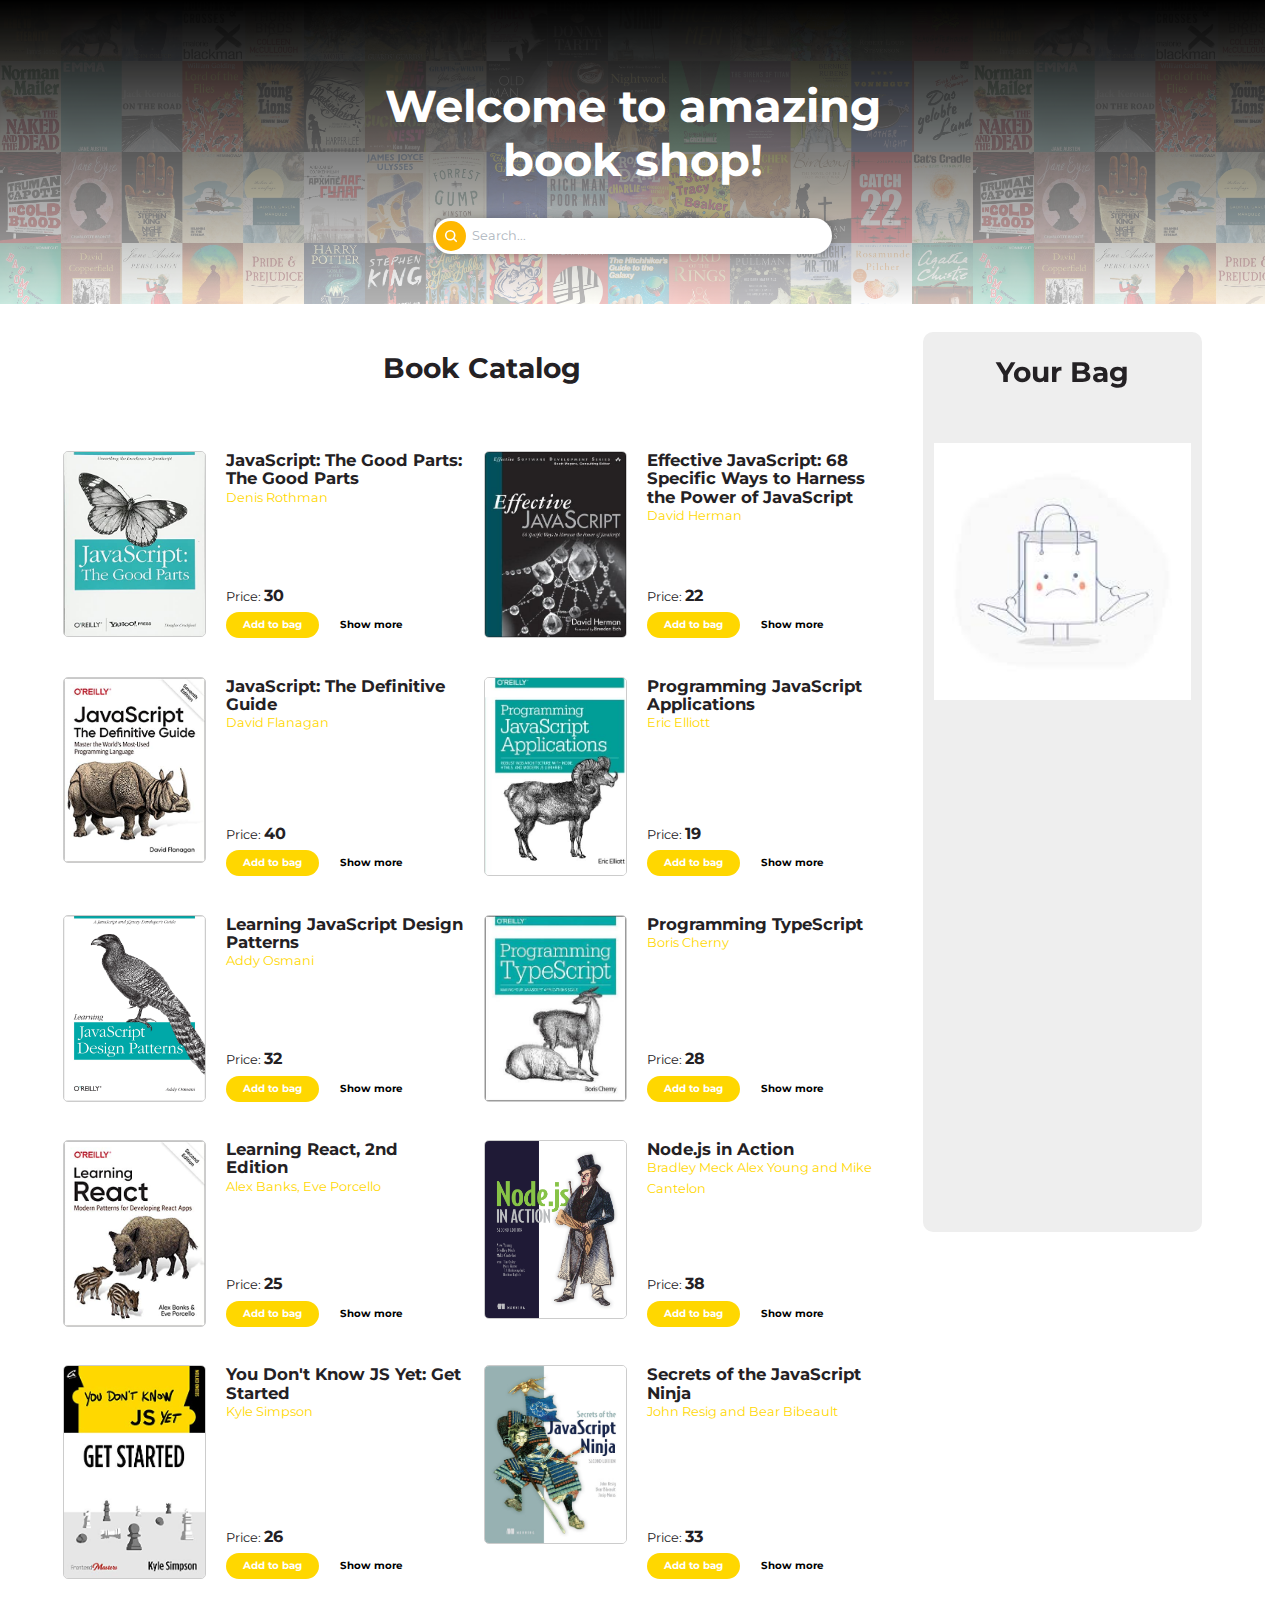
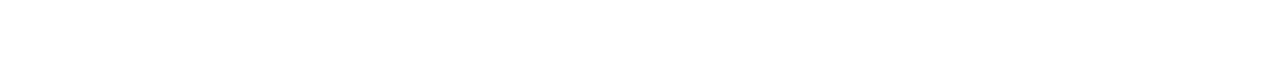
<file: index.html>
<!DOCTYPE html>
<html lang="en">

<head>
    <meta charset="UTF-8">
    <meta name="viewport" content="width=device-width, initial-scale=1.0">
    <title>Book Shop</title>
    <!-- Normalize CSS -->
    <link rel="stylesheet" href="css/normalize.css">
    <!-- Main CSS -->
    <link rel="stylesheet" href="css/style.css">
    <!-- font awesome -->
    <link rel="stylesheet" href="https://cdnjs.cloudflare.com/ajax/libs/font-awesome/6.5.2/css/all.min.css"
        integrity="sha512-SnH5WK+bZxgPHs44uWIX+LLJAJ9/2PkPKZ5QiAj6Ta86w+fsb2TkcmfRyVX3pBnMFcV7oQPJkl9QevSCWr3W6A=="
        crossorigin="anonymous" referrerpolicy="no-referrer" />
</head>

<body>

    <div class="overlay" id="overlay"></div>

    <header>
        <div class="container">
            <h1>Welcome to amazing <br> book shop!</h1>
            <form action="#" autocomplete="off">
                <input type="search" placeholder="Search..." id="search-input">
            </form>
        </div>
    </header>

    <main>
        <div class="container">
            <section class="books__container">
                <h2>Book Catalog</h2>
                <div id="books" class="books-wrapper">
                    <!-- books -->
                </div>
            </section>
            <aside class="bag">
                <button class="btn-circle btn-close" id="bag-close">&#10005;</button>

                <h2>Your Bag</h2>

                <div class="no-data">
                    <img src="assets/images/site/empty.jpg" alt="bag is empty image">
                </div>

                <div class="bag__books">
                    <button class="btn-circle disabled" id="bag-prev">
                        <i class="fas fa-chevron-left"></i>
                    </button>

                    <div class="slider">
                        <div id="bag_books_wrapper">
                            <!-- bag book card -->
                        </div>
                    </div>

                    <button class="btn-circle" id="bag-next">
                        <i class="fas fa-chevron-right"></i>
                    </button>
                </div>

                <div>
                    <p class="price">Total: <big>$<span id="totalPrice">0</span></big></p>
                    <a href="confirm-order.html" class="btn btn-warning mt-1">Confirm Order</a>
                </div>
            </aside>
            <button id="bag-toggler">
                <span id="bag-book-count" class="badge d-none">5</span>
                <i class="fa-solid fa-basket-shopping"></i>
            </button>
        </div>
    </main>

    <!-- Modal -->
    <div class="modal" id="modal">
        <button class="btn-circle btn-close" id="modal-close">&#10005;</button>
        <h5 id="modal-title">JavaScript: The Good Parts</h5>
        <p id="modal-description">
            With JavaScript: The Good Parts, you'll discover a beautiful, elegant, lightweight and
            highly expressive language that
            lets you create effective code, whether you're managing object libraries or just trying to get Ajax to
            run fast. If you
            develop sites or applications for the Web, this book is an absolute must
        </p>
    </div>

    <!-- Book template -->
    <template id="book-template">
        <div id="book" data-book-index="1">
            <div class="book__img">
                <img src="assets/images/thumbnails/Effective JavaScript_68 Specific Ways to Harness the Power of JavaScript.jpg"
                    alt="" draggable="true">
            </div>
            <div class="book__content">
                <div class="book__content__div">
                    <h3 id="bookTitle">JavaScript: The Good Parts</h3>
                    <p id="bookAuth">Douglas Crockford</p>
                </div>
                <div class="book__content__div">
                    <div class="stars" id="stars">
                        <i class="fa-solid fa-star" data-rate="1"></i>
                        <i class="fa-solid fa-star" data-rate="2"></i>
                        <i class="fa-solid fa-star" data-rate="3"></i>
                        <i class="fa-solid fa-star" data-rate="4"></i>
                        <i class="fa-solid fa-star" data-rate="5"></i>
                    </div>
                    <p class="price">Price: <big id="price">$30</big></p>
                    <div class="buttons">
                        <button class="btn btn-warning" id="add-to-bag">Add to bag</button>
                        <button class="btn" id="show-more">Show more</button>
                    </div>
                </div>
            </div>
        </div>
    </template>

    <!-- Bag book template -->
    <template id="bag-book-template">
        <div class="bag__books-card" id="bag-book">
            <button class="btn-circle btn-close" id="bag-book-close">&#10005;</button>
            <div class="card-image">
                <img id="bag-book-Thumbnail"
                    src="assets/images/thumbnails/Effective JavaScript_68 Specific Ways to Harness the Power of JavaScript.jpg"
                    alt="">
            </div>
            <div class="card-content">
                <h3 id="bag-book-title">JavaScript: The Good Parts</h3>
                <p id="bag-book-auth">Douglas Crockford</p>
                <p class="price">Price <big id="bag-book-price">$30</big></p>
                <div>
                    <button class="btn-circle disabled" id="dec">&minus;</button>
                    <span class="bag-book-count">1</span>
                    <button class="btn-circle" id="inc">&plus;</button>
                </div>
            </div>
        </div>
    </template>

    <script src="js/main.js" type="module"></script>
</body>

</html>
</file>
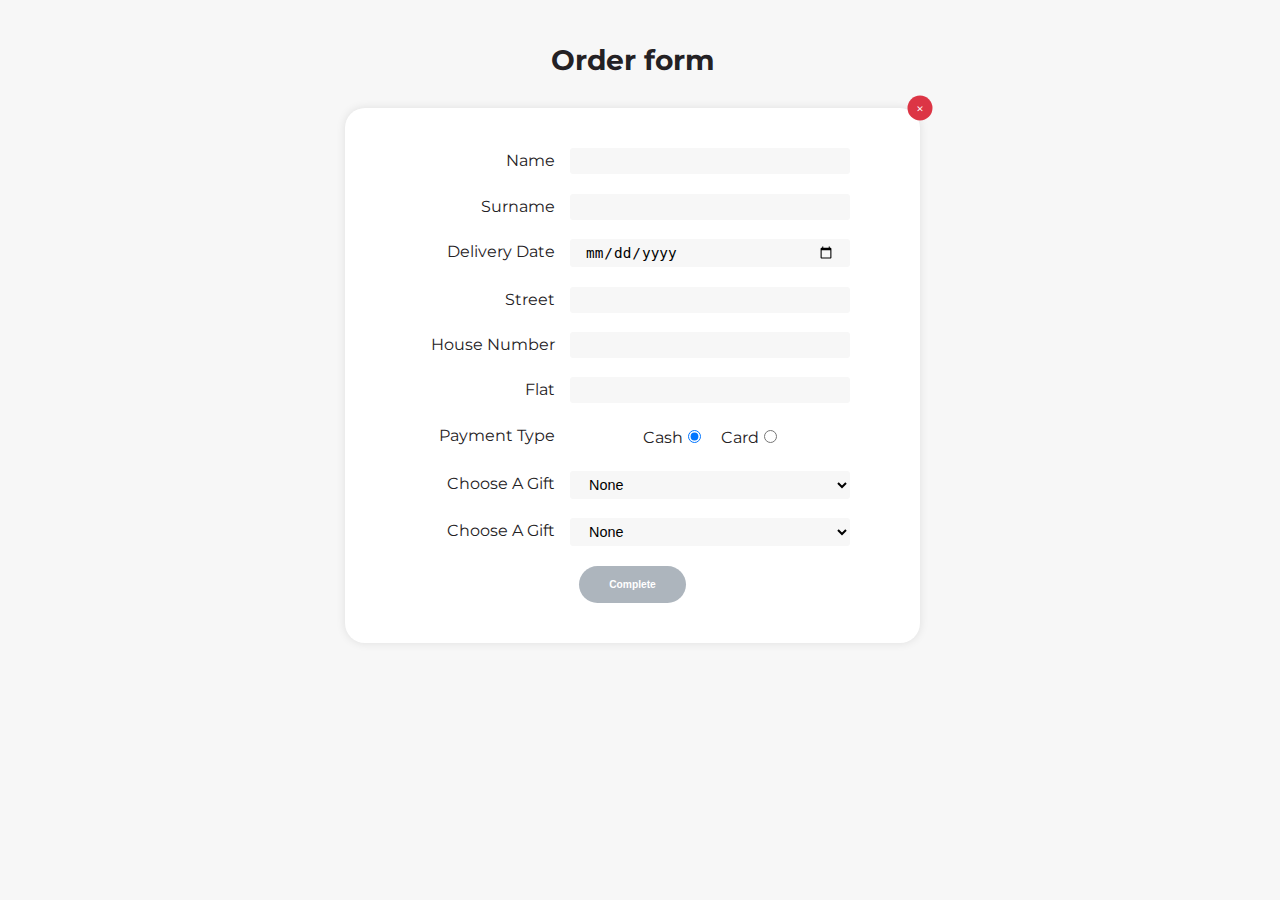
<file: confirm-order.html>
<!DOCTYPE html>
<html lang="en">

<head>
    <meta charset="UTF-8">
    <meta name="viewport" content="width=device-width, initial-scale=1.0">
    <title>Document</title>
    <link rel="stylesheet" href="css/style.css">
    <link rel="stylesheet" href="css/form.css">
</head>

<body>

    <section class="confirm-style" id="confirm-section">
        <h2>Order form</h2>

        <form class="white-card">
            <a href="index.html" class="btn-circle btn-close">&#10005;</a>
            <div>
                <label for="name">Name</label>
                <input class="delivery-input" type="text" id="firstName" minlength="4">
                <div class="feedback">
                    The field is invalid (minimum 4 letters, no spaces)
                </div>
            </div>
            <div>
                <label for="surname">Surname</label>
                <input class="delivery-input" type="text" id="lastName" minlength="4">
                <div class="feedback">
                    The field is invalid (minimum 5 letters, no spaces)
                </div>
            </div>
            <div>
                <label for="delivery-date">Delivery date</label>
                <input class="delivery-input" type="date" min="0" id="delivery-date">
                <div class="feedback">
                    The field is invalid (not earlier than tomorrow)
                </div>
            </div>
            <div>
                <label for="street">street</label>
                <input class="delivery-input" type="text" id="street">
                <div class="feedback">
                    The field is invalid (minimum 5 letters/numbers)
                </div>
            </div>
            <div>
                <label for="house-number">House number</label>
                <input class="delivery-input" type="number" id="house-number">
                <div class="feedback">
                    The field is invalid (positive numbers only)
                </div>
            </div>
            <div>
                <label for="flat">Flat</label>
                <input class="delivery-input" type="text" id="flat">
                <div class="feedback">
                    The field is invalid (positive numbers and dash only)
                </div>
            </div>
            <div>
                <p>Payment type</p>

                <div class="justify-content-center">
                    <div>
                        <label for="cash">Cash</label>
                        <input type="radio" id="cash" value="cash" name="payment-type" checked>
                    </div>

                    <div>
                        <label for="card">Card</label>
                        <input type="radio" id="card" value="card" name="payment-type">
                    </div>
                </div>

                <div class="feedback">
                    One of them has to be checked
                </div>
            </div>
            <div>
                <label for="gift-1">Choose a gift</label>
                <select name="gift-1" id="gift-1" class="delivery-input">
                    <option value="">None</option>
                    <option value="pack">Pack as a gift</option>
                    <option value="poscard">Add poscard</option>
                    <option value="discount">Provide 2% discount to the text time</option>
                    <option value="pen">Branded pen or pencil</option>
                </select>

                <div class="feedback">.</div>
            </div>
            <div>
                <label for="gift-2">Choose a gift</label>
                <select name="gift-2" id="gift-2" class="delivery-input">
                    <option value="">None</option>
                    <option value="pack">Pack as a gift</option>
                    <option value="poscard">Add poscard</option>
                    <option value="discount">Provide 2% discount to the text time</option>
                    <option value="pen">Branded pen or pencil</option>
                </select>
                <div class="feedback">.</div>
            </div>

            <button type="submit" id="submit-btn" class="btn disabled">Complete</button>
        </form>
    </section>

    <section class="confirm-style complete-section d-none" id="complete-section">
        <h2>Complete Order</h2>
        <div class="white-card">
            <a href="index.html" class="btn-circle btn-close">&#10005;</a>

            <h3>Congratulations! Order has been completed</h3>

            <div>
                <div>
                    <p>Customer</p>
                    <p id="customer"></p>
                </div>
                <div>
                    <p>Delivery address</p>
                    <p id="delivery-address"></p>
                </div>
                <div>
                    <p>Delivery date</p>
                    <p id="delivery-date"></p>
                </div>
                <div>
                    <p>Payment</p>
                    <p id="payment"></p>
                </div>
                <div>
                    <p>Gifts</p>
                    <p id="gifts"></p>
                </div>
            </div>
            <a href="index.html" class="btn btn-warning mt-1">Back to Shop</a>
        </div>
    </section>

    <script src="js/form.js"></script>
</body>

</html>
</file>
<file: css/style.css>
/* fonts */
@font-face {
    font-family: Montserrat;
    src: url("../assets/fonts/Montserrat/Montserrat-VariableFont_wght.ttf") format('truetype');
}

/* default styles */
* {
    margin: 0;
    padding: 0;
    box-sizing: border-box;
}

html {
    scrollbar-gutter: stable;
}

body {
    font-family: Montserrat, system-ui, -apple-system, BlinkMacSystemFont, 'Segoe UI', Roboto, Oxygen, Ubuntu, Cantarell, 'Open Sans', 'Helvetica Neue', sans-serif;
    line-height: 1.6;
    font-size: 1.125rem;
    color: #242124;
}

:root {
    --red: #dc3545;
    --gray: #adb5bd;
    --light: #f7f7f7;
    --gold: #FFD700;
}

img {
    max-width: 100%;
    display: block;
}

button {
    cursor: pointer;
    user-select: none;
}

h1 {
    font-size: clamp(25px, 3.5vw, 70px);
}

h2 {
    font-size: clamp(20px, 2.2vw, 45px);
}

h3 {
    font-size: clamp(12px, 1.3vw, 25px);
    line-height: 1.1;
}

p {
    font-size: clamp(10px, 1vw, 18px);
}

::placeholder {
    color: #adb5bd;
}

/* global styles */
.container {
    max-width: 1920px;
    width: 90%;
    margin: auto;
}

.bg-red {
    background-color: var(--red);
}

.fa-star {
    color: #e4e4e4;
    cursor: pointer;
    font-size: clamp(12px, 1vw, 22px);
    transition: all .3s;
}

.fa-star.active {
    color: var(--gold);
}

.fa-star:hover {
    transform: scale(1.3);
}

.price big {
    font-size: clamp(16px, 1.2vw, 25px);
    font-weight: bold;
}

.mt-1 {
    margin-top: 10px;
}

.overlay {
    position: fixed;
    top: 0;
    left: 0;
    z-index: 10;
    background-color: rgba(0, 0, 0, 0.5);
    width: 100vw;
    height: 100vh;
    cursor: pointer;
    opacity: 0;
    display: none;
}

.d-none {
    display: none !important;
}

html:has(#modal.active) {
    overflow-y: hidden;
    scrollbar-gutter: stable;
}

html:has(#modal.active) .overlay {
    opacity: 1;
    display: block;
}

/* buttons */

.btn-circle {
    width: clamp(8px, 1.8vw, 30px);
    aspect-ratio: 1;
    border-radius: 50%;
    border: none;
    font-size: clamp(12px, 1.4vw, 30px);
    line-height: 0;
    color: white;
    background-color: var(--gold);
    font-weight: 500;
    transition: all .3s;
    text-decoration: none;
    display: grid;
    place-items: center;
}

.btn-circle i {
    line-height: 0;
}

.btn-circle:not(.btn-close, .disabled):hover,
.btn-circle:not(.btn-close, .disabled):focus {
    transform: scale(1.1);
}

.btn-circle.disabled {
    background-color: rgb(203, 203, 203);
    cursor: auto;
}

.btn-close {
    font-weight: bold;
    font-size: clamp(8px, 0.7vw, 12px);
    position: absolute;
    top: 0;
    right: 0;
    transform: translate(50%, -50%);
    color: white;
    background-color: var(--red);
}

.btn {
    border-radius: 100px;
    padding: 3% 7%;
    font-size: clamp(10px, 0.8vw, 16px);
    border: none;
    font-weight: bold;
    background-color: transparent;
    transition: all .3s;
    text-decoration: none;
    display: inline-block;
}

.btn.disabled {
    background-color: var(--gray);
    cursor: auto;
    color: white;
}

.btn:not(.disabled):hover,
.btn:not(.disabled):focus {
    transform: scale(1.1);
}

.btn-warning {
    background-color: var(--gold);
    color: white;
}

#bag-toggler {
    position: fixed;
    bottom: 20px;
    right: 20px;
    padding: 10px;
    border-radius: 50%;
    border: none;
    color: white;
    background-color: var(--gold);
    display: none;
    transition: all .3s;
}

#bag-toggler .badge {
    position: absolute;
    top: 0;
    right: 0;
    background-color: red;
    border-radius: 50%;
    width: 15px;
    aspect-ratio: 1;
    font-size: 10px;
    display: grid;
    place-items: center;
}

#bag-toggler:hover {
    box-shadow: 0 0 10px rgba(0, 0, 0, 0.2);
    transform: scale(1.1);
}

/* header */

header {
    background: linear-gradient(180deg, #000000 0%, rgba(0, 0, 0, 0) 100%),
        url("../assets/images/site/HeaderBG.png") top left/contain repeat;
}

header .container {
    display: grid;
    place-items: center;
    padding: 50px 0;
}

header h1 {
    text-align: center;
    line-height: 1.2;
    color: white;
}

header form {
    width: 35%;
}

header input {
    padding: 2% 2% 2% 9%;
    width: 100%;
    border-radius: 100px;
    border: none;
    outline: none;
    box-shadow: 0 0 10px rgba(0, 0, 0, 0.3);
    font-size: clamp(10px, 1vw, 16px);

    background: url("../assets/images/site/SearchLoupe.svg") no-repeat;
    background-color: white;
    background-position: left center;
    border: inset 0.3vw transparent;
    background-size: contain;
}

/* main */

main .container {
    display: grid;
    grid-template-columns: 3fr 1fr;
    gap: 2%;
}

/* books-wrapper section */
.books__container {
    text-align: center;
    padding: 5% 0 10%;
}

.books-wrapper {
    margin-top: 60px;
    display: flex;
    flex-wrap: wrap;
    gap: 1.5vw;
    row-gap: 3vw;
}

#book {
    display: grid;
    grid-template-columns: 3fr 5fr;
    gap: 5%;
    width: 48%;
}

#book .book__img {
    align-self: flex-start;
    position: relative;
    overflow: hidden;
    border-radius: 5px;
    border: 1px solid rgba(0, 0, 0, 0.2);
    cursor: grab;
}

#book .book__img::after {
    content: 'grab to bag';
    position: absolute;
    top: 0;
    left: 0;
    width: 100%;
    height: 100%;
    display: grid;
    place-items: center;
    font-size: clamp(20px, 2vw, 40px);
    background: rgba(255, 255, 0, 0.8);
    font-weight: bold;
    opacity: 0;
    transition: all .3s;
}

#book .book__img:hover::after {
    opacity: 1;
}

#book .book__img:active::after {
    display: none;
}

#book .book__content {
    text-align: left;
    display: flex;
    justify-content: space-between;
    flex-direction: column;
}

.book__content__div {
    display: flex;
    flex-direction: column;
    gap: 5%;
}

#bookAuth,
#bag-book-auth {
    color: var(--gold);
}

/* bag section */

.bag {
    position: sticky;
    top: 0;
    align-self: flex-start;
    background-color: #eee;
    margin: 10% 0;
    padding: 2vh 4% 7vh;
    text-align: center;
    border-radius: 10px;
    height: 100vh;
    overflow-y: auto;
}

.bag.hovered {
    background-color: #e4e4e4;
}

.bag:not(.empty) .no-data {
    display: none
}

.bag.empty .no-data {
    display: block;
    background-color: white;
    border-radius: 10px;
    margin-top: 3rem;
}

.no-data img {
    width: 100%;
}

.bag.empty div:not(.no-data) {
    display: none;
}

.bag__books {
    margin: 3% 0;
    display: flex;
    align-items: center;
}

.bag__books>.btn-close {
    font-weight: bold;
    font-size: clamp(12px, 0.5vw, 25px);
}

.bag>.btn-close {
    transform: translate(0);
    top: 10px;
    left: 10px;
    display: none;
}

.slider {
    flex: 6;
    overflow: hidden;
}

.slider #bag_books_wrapper {
    display: flex;
    align-items: start;
    transition: transform .3s;
}

.bag__books-card {
    position: relative;
    background-color: #fff;
    border-radius: 10px;
    padding: clamp(5px, 0.5vw, 20px);
    margin: 20px;
    flex: 1;
}

.bag__books-card .card-content {
    padding: 10% 0 15%;
}


.bag__books-card .card-content>div {
    margin-top: 15px;
    display: flex;
    gap: 5%;
    justify-content: center;
    align-items: center;
    font-size: clamp(12px, 1.2vw, 25px);
    font-weight: 600;
}

#bag-book-Thumbnail {
    border-radius: 5px 5px;
}

/* modal */
.modal {
    text-align: center;
    position: fixed;
    opacity: 0;
    top: -100%;
    left: 50%;
    transform: translate(-50%, -50%);
    z-index: 11;
    width: 40%;
    background-color: #fff;
    padding: 3% 5%;
    border-radius: 5px;
    min-width: 500px;
    cursor: auto;
    transition: all 0.3s;
}

.modal.active {
    opacity: 1;
    top: 50%;
}

.modal #modal-title {
    font-size: clamp(14px, 2vw, 25px);
}

.modal #modal-description {
    margin-top: 10px;
    font-size: clamp(10px, 1vw, 18px);
    line-height: 1.3;
}

/* media */
@media screen and (max-width: 1024px) {

    /* default style */
    h3 {
        font-size: clamp(20px, 1.8vw, 25px);
    }

    #bag-book-title {
        font-size: clamp(15px, 1.7vw, 20px);
        margin-top: 2%;
    }

    p {
        font-size: clamp(14px, 1.6vw, 18px);
    }

    .price big {
        font-size: clamp(12px, 1.8vw, 25px);
    }

    /* buttons */
    .btn-circle {
        width: clamp(20px, 2vw, 30px);
    }

    main .container {
        grid-template-columns: 2fr 1fr;
    }

    #book {
        width: 100%;
    }
}

@media screen and (max-width: 768px) {

    /* default styles */
    h3 {
        font-size: clamp(14px, 2vw, 25px);
    }

    .bag #bag-book-title {
        font-size: clamp(12px, 1.5vw, 20px);
    }

    p {
        font-size: clamp(10px, 1.6vw, 18px);
    }

    .bag p {
        font-size: clamp(8px, 1.3vw, 18px);
    }

    /* header */
    header form {
        width: 45%;
        min-width: 280px;
    }

    header input {
        border-width: 2px;
        padding-left: 10%;
    }

    /* modal */
    .modal {
        width: 90%;
        min-width: auto;
        padding: 5% 10%;
    }
}

@media screen and (max-width: 700px) {
    html:has(.bag.active) .overlay {
        opacity: 1;
        display: block;
    }

    html:has(.bag.active) {
        overflow-y: hidden;
        scrollbar-gutter: stable;
    }

    #bag-toggler {
        display: block;
    }

    main .container {
        grid-template-columns: 1fr;
    }

    .books__container {
        display: flex;
        flex-direction: column;
        justify-content: center;
    }

    .books-wrapper {
        margin-top: 5%;
    }

    .bag {
        position: fixed;
        top: 0;
        right: 0;
        margin: 0;
        padding: 3% 6%;
        right: -100%;
        opacity: 0;
        transition: all 0.3s;
        z-index: 110;
        max-width: 450px;
    }

    .bag.active {
        right: 0;
        opacity: 1;
    }

    .bag__books {
        margin: 5% auto;
    }

    .bag>.btn-close {
        display: inline-block;
    }
}

@media screen and (max-width: 425px) {
    h3 {
        font-size: 12px;
    }

    .bag {
        max-width: 350px;
    }

    header form {
        width: 80%;
    }

    .bag {
        width: 100%;
    }
}
</file>
<file: css/form.css>
body {
    background-color: var(--light);
}

.confirm-style {
    text-align: center;
    margin-top: 3%;
}

.justify-content-center {
    display: flex;
    justify-content: center;
    gap: 20px;
}

p,
label {
    font-size: 1rem;
    vertical-align: center;
}

.white-card {
    text-align: left;
    position: relative;
    max-width: fit-content;
    background-color: #fff;
    margin: 2% auto;
    padding: 40px 70px;
    display: flex;
    flex-direction: column;
    row-gap: 4px;
    border-radius: 20px;
    box-shadow: 0 0 10px rgba(0, 0, 0, 0.1);
}

.feedback {
    grid-area: 2 / 2;
    font-size: 0.6rem;
    visibility: hidden;
}

form>div:has(input.invalid) .feedback {
    color: red;
    visibility: visible;
}

option {
    text-align: left !important;
}

form>div {
    display: grid;
    grid-template-columns: 1fr 2fr;
    column-gap: 15px;
}

form input.invalid {
    border: 1px solid red !important;
}

form input.valid {
    border: 1px solid green !important;
}

form .btn-close {
    min-width: 25px;
}

form>div *:first-child {
    text-align: right;
    white-space: nowrap;
    text-transform: capitalize;
}

form>div input:not([type='radio'], [type='checkbox']),
form>div select {
    width: 100%;
    padding: 5px 15px;
    border: none;
    border-radius: 3px;
    font-size: 0.9rem;
    background-color: var(--light);
}

input:focus,
select:focus {
    outline: 1px solid var(--gray);
}

.btn {
    align-self: center;
}

.complete-section .white-card>div {
    margin-top: 5%;
}

.complete-section .white-card>div>div {
    display: grid;
    grid-template-columns: 1fr 2fr;
    gap: 15px;
}

.complete-section .white-card>div>div>*:first-child {
    text-align: right;
    color: var(--gold);
}

@media screen and (max-width: 768px) {
    form>div {
        grid-template-columns: 1fr;
    }

    form>div .justify-content-center {
        justify-content: left;
    }

    .feedback {
        grid-area: auto;
    }

    form>div *:first-child {
        text-align: left;
    }

    .white-card {
        padding: 40px 10%;
    }
}

@media screen and (max-width: 425px) {
    .white-card {
        min-width: 100%;
        margin: 5% 0;
        padding-inline: 7% !important;
    }

    form .btn-close {
        transform: translate(0);
        top: 10px;
        right: 10px;
    }
}
</file>
